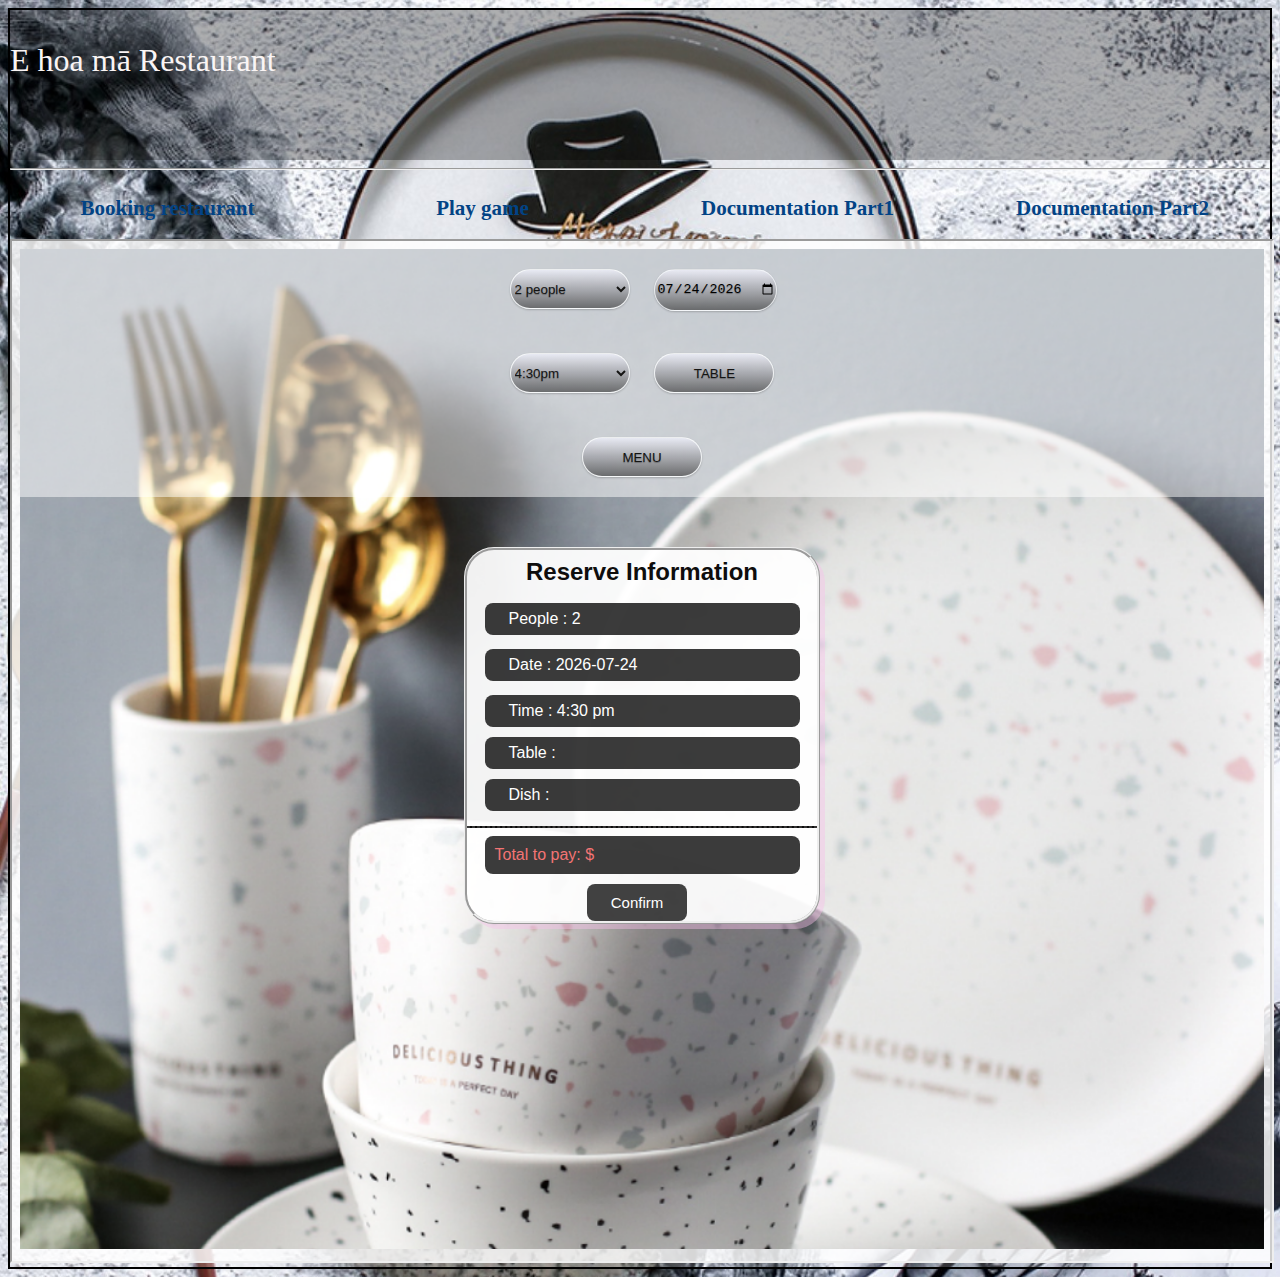
<file: Project2_Shuang_Xia_1513551_Alexandre_Angrignon_1502511 (1)/Project2_Shuang_Xia_1513551_Alexandre_Angrignon_1502511/index.html>
﻿<!DOCTYPE html>
<html>
<head>
    <meta charset="UTF-8">
    <meta name="viewport" content="width=device-width,initial-scale=1">
    <title>Project 1</title>
    <link rel="stylesheet" type="text/css" href="style1css.css">
    <script src="homepagejs.js"></script>
</head>
<body class="mybody">
	<header>
	<div id="glass">
		<!-- <a href="" target="_blank" ><img src="image/Project1_Part1_1.jpg" alt="Lake Waikaremoana Img 1" class="lakeImg1"></a> -->
		
		<p class="text-animation-1" id="restaurant-name">E hoa mā Restaurant</p>
	</div>
	<hr>
	</header>

    <div class="container">
        <div class="content">
            <br />
            <div id="MyNavigation">
                <a href="#" onclick="changePage('information')">Booking restaurant</a>
                <a href="#" onclick="changePage('project2AlexIWD')">Play game</a>
                <a href="#" onclick="changePage('documentation-part1')">Documentation Part1</a>
                <a href="#" onclick="changePage('documentation-part2')">Documentation Part2</a>
            </div>
            <br />


        </div>
        <div id="partial-render-view">
            <iframe src="information/index.html" class='iframe-content' style='width: 100%; overflow: hidden; background: rgba(255, 255, 255, 0.8);'></iframe>
        </div>


    </div>
		
	
</body>
</html>
</file>
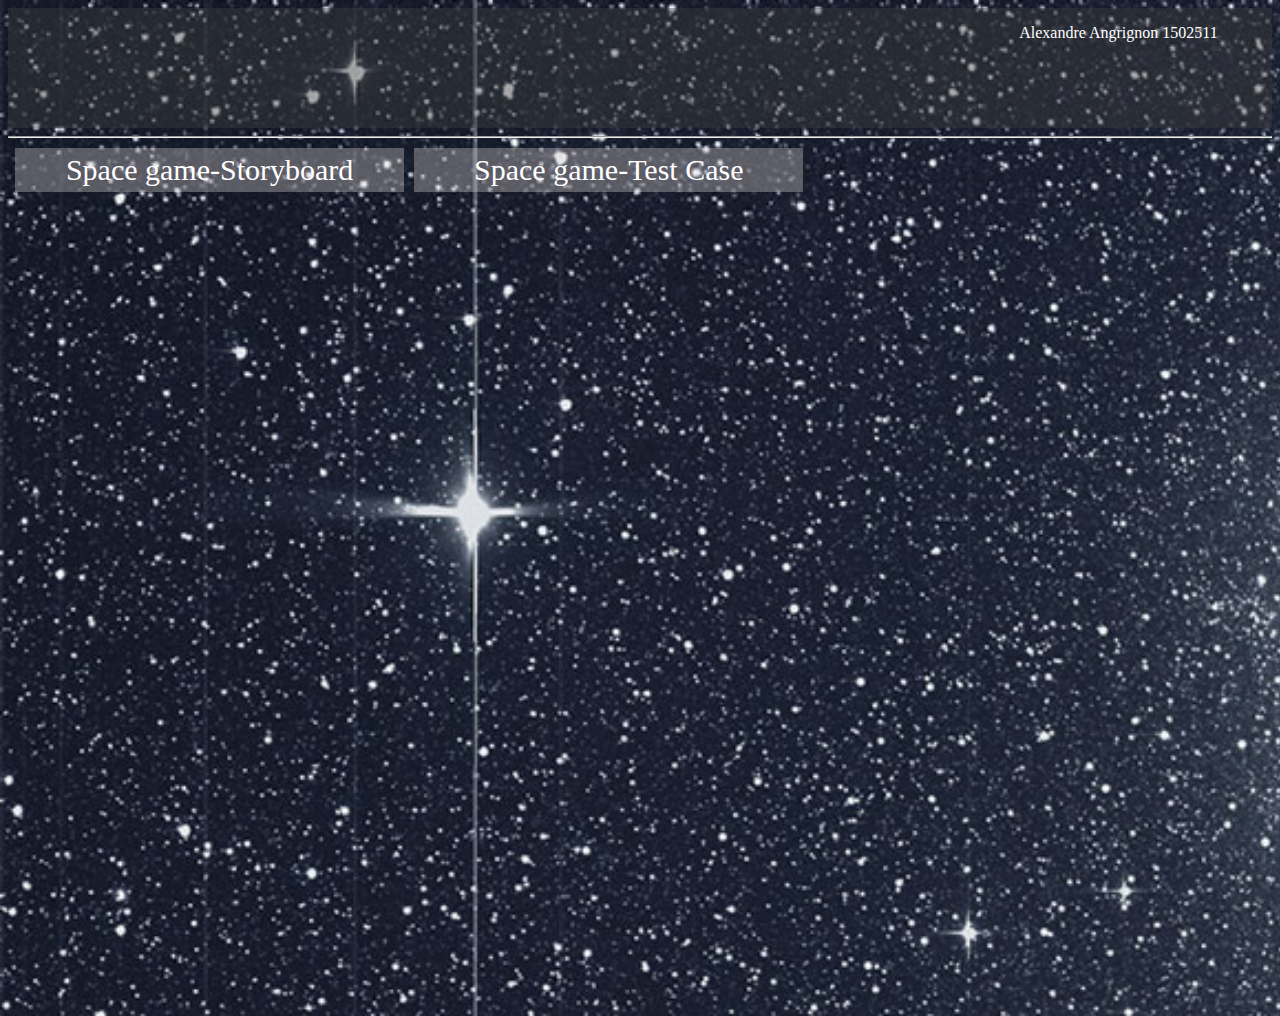
<file: Project2_Shuang_Xia_1513551_Alexandre_Angrignon_1502511 (1)/Project2_Shuang_Xia_1513551_Alexandre_Angrignon_1502511/documentation-part2/index.html>
<!DOCTYPE html>
<html>
<head>
	<meta charset="UTF-8">
	<title>Project2-documentation1</title>
	<link rel="stylesheet" type="text/css" href="documentstylecss.css">
	<script src=""></script>
</head>
<body class="mybody">
	<header>
	<div id="glass">
		<p class="text-animation-3">Alexandre Angrignon 1502511</p>
		
	</div>
	<hr>
	</header>

	<div class="container">
		<div class="left-content">
			<div id="MyNavigation">
				<a href="Storyboard_Part2.pdf" onclick="changePage('1')">Space game-Storyboard</a>
				<a href="Test Case_Part2.pdf" onclick="changePage('2')">Space game-Test Case</a>
				
			</div>
			<br/>
			<br/>
        <div id="partial-render-view">
			<!-- <img src="" alt="3" class="bear-cute" /> -->
		</div>
		</div>
       </div>
	</div>
		
	
</body>
</html>
</file>
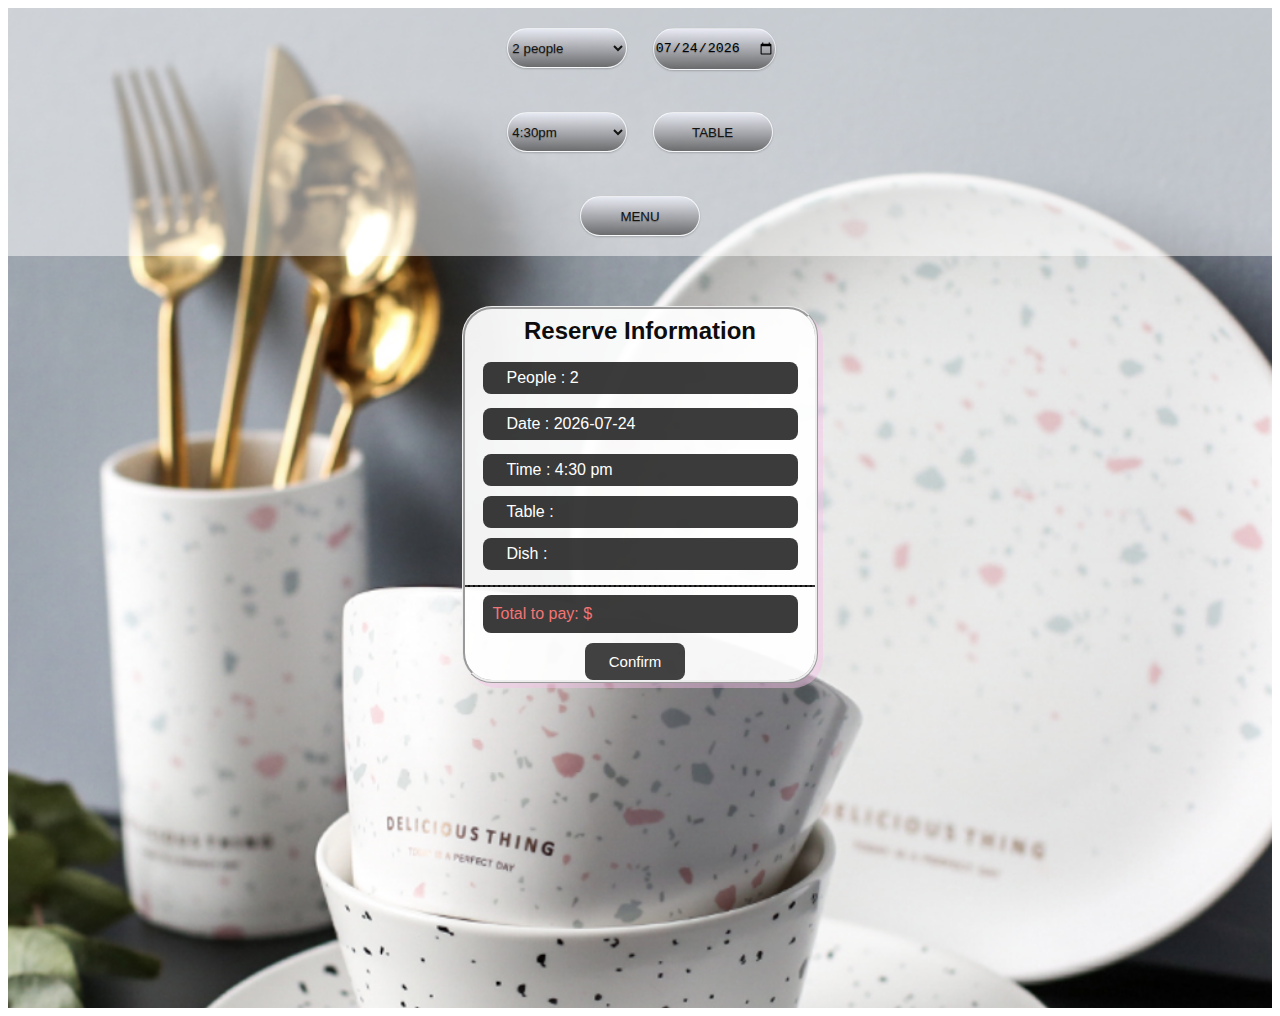
<file: Project2_Shuang_Xia_1513551_Alexandre_Angrignon_1502511 (1)/Project2_Shuang_Xia_1513551_Alexandre_Angrignon_1502511/information/index.html>
﻿<!doctype html>
<html>
<head>
    <meta charset="utf-8">
    <title>booking website!</title>
    <link href="stylenew.css" type="text/css" rel="stylesheet">

    <script src="https://code.jquery.com/jquery-3.4.1.min.js"></script>
    <script src="xmlHTTPWeatherjs.js"></script>
    <script src="xmlHttpRESTjs.js"></script>
    <script src="xmlHttpMenujs.js"></script>
    <script src="tableLayoutJs.js"></script>
    <script src="initJsNew.js"></script>
</head>

<body>

    <div class="container">
<!-- 
        <div class="header">
            <span class="website-title">Welcome restaurant</span>

        </div> -->

        <div class="top-menu">
            <div class="overlay-container"></div>
            <div class="content-row">
                <div class="first-column">
                    <select id="dobnumber" class="yongyin">
                        <option value="2"> 2 people</option>
                        <option value="3"> 3 people</option>
                        <option value="4"> 4 people</option>
                        <option value="5"> 5 people</option>
                        <option value="6"> 6 people</option>
                        <option value="7"> 7 people</option>
                        <option value="8"> 8 people</option>
                    </select>
                </div>
                <div class="second-column">
                    <input id="bday" class="yongyin2" type="date" name="bday" min="" max="" value="" required><br />

                    <script>
                        var bookingDate = document.getElementById("bday");
                        var today = new Date();
                        var month = today.getMonth() + 1;
                        var day = today.getDate();
                        var threeDaysLater = today.getDate() + 3;

                        var newmonth = false;

                        var getEndOfMonthDate = new Date(today.getFullYear(), month, 0);
                        if (getEndOfMonthDate.getDate() < threeDaysLater) {
                            threeDaysLater = threeDaysLater - getEndOfMonthDate.getDate();
                            month = today.getMonth() + 2;
                            newmonth = true;
                        }

                        if (month < 10) {
                            month = "0" + month;
                        }

                        if (today.getDate() < 10) {
                            day = "0" + day;
                        }

                        if (threeDaysLater < 10) {
                            threeDaysLater = "0" + threeDaysLater;
                        }

                        if (newmonth == false) {
                            bookingDate.value = today.getFullYear() + '-' + month + '-' + day;
                            bookingDate.min = today.getFullYear() + '-' + month + '-' + day;
                            bookingDate.max = today.getFullYear() + '-' + month + '-' + threeDaysLater;
                        } else {
                            bookingDate.value = today.getFullYear() + '-' + (today.getMonth() + 1) + '-' + day;
                            bookingDate.min = today.getFullYear() + '-' + (today.getMonth() + 1) + '-' + day;
                            bookingDate.max = today.getFullYear() + '-' + month + '-' + threeDaysLater;
                        }

                    </script>
                </div>
            </div>

            <div class="content-row">
                <div class="first-column">
                    <select id="dobtime" class="yongyin3">
                        <option value="4:30">4:30pm</option>
                        <option value="5:30">5:30pm</option>
                        <option value="6:30">6:30pm</option>
                        <option value="7:30">7:30pm</option>
                        <option value="8:30">8:30pm</option>
                    </select>
                </div>
                <div class="second-column">
                    <button type="button" class="yongyin4">TABLE</button>
                </div>
            </div>

            <div class="content-row">
                <div class="full-column">
                    <button type="button" class="yongyin5">MENU</button>
                </div>
            </div>

        </div>

        <div class="container2">
            <div class="content-right">
                <span><h2 style="color:rgb(14, 13, 13); text-align: center; font-family: Impact, Haettenschweiler, 'Arial Narrow Bold', sans-serif;">Reserve Information</h2></span><br/><br/>

                <button class="con-right-number";> People : <span id="showNumber"></span></button>
                <br /><br />
                <button class="con-right-date" ;> Date : <span id="showDate"></span></button>
                <br /><br />
                <button class="con-right-time" ;> Time : <span id="showTime"></span></button>
                <br /><br />
                <button class="con-right-table" ;> Table : <span id="showTable"></span></button>
                <br /><br />
                <button class="con-right-dishes" ;> Dish : <span id="showDishes"></span></button>

                <br />
                <hr style="border:1px dashed #353434" color="0c0c0c">
                <button class="con-right-pay"; style="color:rgb(243, 116, 116); font-family: Impact, Haettenschweiler, 'Arial Narrow Bold', sans-serif;padding: 10px; ">Total to pay: $<span id="showTotal"></span></button>
                <br/><br/>
                <button class="con-right-confirm" style="font-family: Impact, Haettenschweiler, 'Arial Narrow Bold', sans-serif;"> Confirm </button>
                
            </div>
        </div>
    </div>


    <!--Table Layout-->
    <div id="outer" hidden>
        <div class="overlay-table-layout"></div>
        <div class="canvas-content">
            <canvas id="testcanvas" height="885" width="1080" style="border:10px rgb(226, 175, 35) solid"></canvas>
            <div id="info-layout"></div>
        </div>
        <button id="finishBookingTableBtn">Finish Booking Table</button>
    </div>

    <!--Dish Layout-->
    <div id="outer-dish" hidden>
        <div class="overlay-dish-layout"></div>
        <div id="dishLayout">
            <h2>Menu</h2>
            <div class="dish-container"></div>
            <br />
        </div>
        <button id="finishBookingDishBtn">Finish Booking Dishes</button>
    </div>

</body>
</html>
</file>
<file: Project2_Shuang_Xia_1513551_Alexandre_Angrignon_1502511 (1)/Project2_Shuang_Xia_1513551_Alexandre_Angrignon_1502511/style1css.css>
.mybody{
	background-image: url('1009-33.png');
	border: 2px solid black;
	background-size: cover;
}
#glass{
	background-color: rgba(3, 3, 3, 0.315);
    width: 100%;
	height: 150px;
	position: relative;
	
}

.text-animation-1 {
	position: absolute;
	color: rgb(250, 245, 245);
	top: 0px;
	left: 0px;
	z-index: 1;
	font-size: 32px;
	text-align: center;
}

.text-animation-2 {
	position: absolute;
	color: rgb(20, 20, 20);
	top: 150px;
	left: 250px;
	transition: none;
	transition-delay: 20s;
	z-index: 1;
}




.advertisement-content{
	text-align: center;
}


#MyNavigation {
	position: relative;
	width: 100%;
	text-align: left;
	/*padding: 10px;*/
	text-decoration: none;
	display: flex;
}

#MyNavigation a {
	width: 50%;
	/*padding: 5px;
	margin-left: 25px;
	margin-right:20px;*/
	text-decoration: none;
	text-align: center;
	background-color:rgba(21, 22, 24, 0);
	font-size:21px;
	color: rgb(2, 67, 133);
	font-weight: bold;
}

.content {
	width: 100%;
	/*display: inline-block;
	position: relative;*/
}

.incontent a {
	 width: 500px;

}

.container {
	width: 100%;
	display: inline-block;
	position: relative;
}



#partial-render-view {
	width: 100%;
	height: 100%;
	background-color: rgba(253, 252, 250, 0.2);
	position: relative;
	display: inline-block;
	
}
</file>
<file: Project2_Shuang_Xia_1513551_Alexandre_Angrignon_1502511 (1)/Project2_Shuang_Xia_1513551_Alexandre_Angrignon_1502511/documentation-part2/documentstylecss.css>
body {
    height: 1000px;
}

#glass{
	background-color:rgba(65, 65, 63, 0.4);
    width: 100%;
	height: 120px;
	position: relative;
}
.mybody{
	background-image: url('space.jpg');
	background-size: cover;
	

}

.text-animation-3 {
	position: absolute;
	color: white;
	top: 0%;
	left: 80%;
	animation: textanimation3 10s forwards 5;
	transition: none;
	transition-delay: 20s;
	z-index: 1;
}


.advertisement-content{
	text-align: center;
}

@keyframes moveInFromLeftAndFade {
	80% {
		left: 0;
		opacity: 1;
	}

	100% {
		left: 0;
		opacity: 0;
	}
}

@keyframes moveInFromRightAndFade {
	80% {
		right: 0;
		opacity: 1;
	}

	100% {
		right: 50px;
		opacity: 0;
	}
}

@keyframes moveTopToBottom {
	100% {
		top: 0;
	}
}


@keyframes textanimation3 {
	25% {
		color: pink;
		left: 0%;
		top: 0%;
		font-size: 20px;
	}
	50% {
		color: rgb(237, 183, 241);
		left: 0%;
		top: 80%;
		font-size: 24px;
	}
	75% {
		color: rgb(165, 163, 253);
		left: 80%;
		top: 80%;
		font-size: 28px;
	}
	100% {
		color: rgb(147, 212, 231);
		left: 80%;
		top: 0%;
		font-size: 36px;
	}
}


#MyNavigation {
	font-size:30px;
	color: white;
	position: relative;
	width: 100%;
	text-align: left;
	padding: 2px;
	text-decoration: none;
	display: inline-flex;
}

#MyNavigation a{
	width: 30%;
	padding: 5px;
	margin-left: 5px;
	margin-right:5px;
	text-decoration: none;
	text-align: center;
	background-color:rgba(228, 218, 218, 0.342);
	color: white;
}

/* .incontent a {
	 width: 500px;

} */

/* .container {
	width: 1000px;
	height: 700px;
	display: inline-block;
	position: relative;
}

.left-content {
	width: 90%;
	display: inline-block;
	position: relative;
} */

#partial-render-view {
	width: 100%;
	height: 100%;
	text-align: center;
}
</file>
<file: Project2_Shuang_Xia_1513551_Alexandre_Angrignon_1502511 (1)/Project2_Shuang_Xia_1513551_Alexandre_Angrignon_1502511/information/stylenew.css>
/* CSS Document */
body { height: 100%; }
.container{width: 100%; height: 1000px; background-image: url('89877.png');; background-repeat: no-repeat; background-size: cover; margin-left: auto; margin-right: auto;}
.overlay-container {width: 100%; height: 100%; position: absolute; background-color: rgba(255, 255, 255, 0.5);}
.header{width: 1200px; height: 25px;background:rgba(20, 20, 20, 0.486); position: relative; text-align:left;}
.website-title { position: relative; color: rgb(250, 245, 245); font-size: 16px; font-family: Cambria, Cochin, Georgia, Times, 'Times New Roman', serif; }
.website-title {height: 100%; position: absolute; animation: moveToRight 10s infinite; }
/* .top-menu {width: 1060px; height: 70px; text-align:center;background:rgba(25, 26, 25, 0.603); position: relative;font-family: Georgia, 'Times New Roman', Times, serif;color:white; font-weight: bold; z-index:1;}
ul.top-menu { margin: 0px; }
.top-menu li { display: inline-block; padding-left: 30px; padding-right:30spx; padding-top: 20px; padding-bottom: 15px; position: relative;}
.top-menu li:hover ul {display: block;}

.top-menu li ul { display: none; position: absolute; z-index: 1; background-color: white; padding-left: 0; margin-top: 15px; width: 150px; border: 1px solid black;}
.top-menu li ul li a {text-decoration: none;} */

.top-menu {width: 100%; text-align:center; position: relative;font-family: Georgia, 'Times New Roman', Times, serif;color:white; font-weight: bold; z-index:1; display: block;}

.content-row {width: 100%; display: inline-block; position: relative;}

#outer {
    width: 100%;
    height: 100%;
    position: absolute;
    top: 0;
    z-index: 1;
}

#outer-dish {
    height: 100%;
    position: absolute;
    top: 0;
    z-index: 1;
}

.overlay-table-layout, .overlay-dish-layout {
    width: 100%;
    height: 100%;
    position: fixed;
    background: rgba(0, 0, 0, 0.5);
}

#finishBookingTableBtn, #finishBookingDishBtn {
    width: 200px;
    height: 40px;
    min-height: 40px;
    position: relative;
    display: block;
    margin-left: auto;
    margin-right: auto;
    margin-top: 20px;
    margin-bottom: 20px;
}

#testcanvas {
    margin-left: auto;
    margin-right: auto;
    display: block;
    position: relative;
    background-color: rgb(116, 110, 100);
    margin-top: 50px;
}


.first-column, .second-column {
	width: 49%;
	height: 40px;
	display: inline-block;
	padding-top: 20px;
	padding-bottom: 20px;
}

.first-column {
	float: left;
	text-align: right;
	padding-right: 10px;
}

.second-column {
	float: right;
	text-align: left;
	padding-left: 10px;
}

.full-column{
	width: 100%;
	display: inline-block;
	text-align: center;
	margin-right: auto;
	margin-left: auto;
	padding-top: 20px;
	padding-bottom: 20px;
}

.yongyin, .yongyin2, .yongyin3, .yongyin4, .yongyin5 {
    width: 120px;
    height: 40px;
    min-height: 40px;
}

.yongyin, #finishBookingTableBtn, #finishBookingDishBtn {
 
    font: 20px Arial,sans-serif bold;
    font-style: normal;
    text-decoration: none;

    font-size-adjust: none;
    font-stretch: normal;
    border-radius: 100px;
    box-shadow: 0px 1px 2px rgba(0,0,0,0.2);
    text-shadow: 0px 1px 1px rgba(0,0,0,0.3);
    color: #141413;
    border: 0.2px solid #f6f8faec;
    background-repeat: repeat;
    background-size: auto;
    background-origin: padding-box;
    background-clip: padding-box;
    background-color: #606366e7;
    background: linear-gradient(to bottom, #eeeff9d3 0%,#555657d0 100%);
}
.yongyin:hover {
   background: rgba(75, 77, 78, 0.829);
}
.yongyin2 {

	font:20px Arial,sans-serif bold;
	font-style:normal;
	text-decoration:none;

	outline:none;
	font-size-adjust:none;
	font-stretch:normal;
	border-radius:100px;
	box-shadow:0px 1px 2px rgba(0,0,0,0.2);
	text-shadow:0px 1px 1px rgba(0,0,0,0.3);
	color:#000000;
	border:0.2px solid #f6f8fad7;
	background-repeat:repeat;
	background-size:auto;
	background-origin:padding-box;
	background-clip:padding-box;
	background-color:#606366d8;
	background: linear-gradient(to bottom, #eeeff9d8 0%,#555657d2 100%);
}
.yongyin2:hover {
   background: rgba(75, 77, 78, 0.835);

   
}
.yongyin3 {

	font:20px Arial,sans-serif bold;
	font-style:normal;
	text-decoration:none;

	font-size-adjust:none;
	font-stretch:normal;
	border-radius:50px;
	box-shadow:0px 1px 2px rgba(0,0,0,0.2);
	text-shadow:0px 1px 1px rgba(0,0,0,0.3);
	color:#141413;
	border:0.2px solid #f6f8faec;
	background-repeat:repeat;
	background-size:auto;
	background-origin:padding-box;
	background-clip:padding-box;
	background-color:#606366e7;
	background: linear-gradient(to bottom, #eeeff9d3 0%,#555657d0 100%);
}
.yongyin3:hover {
   background: rgba(75, 77, 78, 0.829);
}
.yongyin4 {

	font:20px Arial,sans-serif bold;
	font-style:normal;
	text-decoration:none;

	font-size-adjust:none;
	font-stretch:normal;
	border-radius:100px;
	box-shadow:0px 1px 2px rgba(0,0,0,0.2);
	text-shadow:0px 1px 1px rgba(0,0,0,0.3);
	color:#141413;
	border:0.2px solid #f6f8faec;
	background-repeat:repeat;
	background-size:auto;
	background-origin:padding-box;
	background-clip:padding-box;
	background-color:#606366e7;
	background: linear-gradient(to bottom, #eeeff9d3 0%,#555657d0 100%);
}
.yongyin4:hover {
   background: rgba(75, 77, 78, 0.829);
}
.yongyin5 {

	font:20px Arial,sans-serif bold;
	font-style:normal;
	text-decoration:none;

	font-size-adjust:none;
	font-stretch:normal;
	border-radius:100px;
	box-shadow:0px 1px 2px rgba(0,0,0,0.2);
	text-shadow:0px 1px 1px rgba(0,0,0,0.3);
	color:#141413;
	border:0.2px solid #f6f8faec;
	background-repeat:repeat;
	background-size:auto;
	background-origin:padding-box;
	background-clip:padding-box;
	background-color:#606366e7;
	background: linear-gradient(to bottom, #eeeff9d3 0%,#555657d0 100%);
}
.yongyin5:hover {
   background: rgba(75, 77, 78, 0.829);
}

.content{width: 1060px; height: 800px;background: rgba(255, 255, 255, 0); padding-top: 20px; padding-bottom: 20px;}	


.blue-content { 
	background-color:#9BA6F6;
	width: 100%;
	min-height: 23%;
	border: 1px solid #0D0B8A;
	margin-top: 15px;
	color:#0544AF;
}
.blue-content2 { 
	background-color:#9BA6F6;
	width: 100%;
	min-height: 23%;
	border: 1px solid #0D0B8A;
	margin-top: 15px;
	color:#1651ED;
}
.container2{
	width: 100%;
    padding-top: 50px;
}

.content-right {
		width: 350px;
		background-color: rgba(255, 255, 255, 0.938);
		position: relative;
		border-radius: 30px;
		box-shadow: 5px 5px rgba(248, 193, 234, 0.431);
		border-style: ridge;
		line-height: 3px;
		margin-left: auto;
		margin-right: auto;
		/*top:50px;
		right:-350px;*/
	}



.con-right-number {
    background-color: #080808ca;
    color: white;
    font-family: Impact, Haettenschweiler, 'Arial Narrow Bold', sans-serif;
    padding: 7px 24px;
	text-align: left;
	text-decoration: none;
    border: none;
	display: block;
	font-size: 16px;
	margin: 4px 2px;
	cursor: pointer;
	width: 90%;
	border-radius: 8px;
	margin-left:auto;
	margin-right:auto;
}

.con-right-date {
    background-color: #080808ca;
    color: white;
    font-family: Impact, Haettenschweiler, 'Arial Narrow Bold', sans-serif;
    padding: 7px 24px;
	text-align: left;
	text-decoration: none;
    border: none;
	display: block;
	font-size: 16px;
	margin: 4px 2px;
	cursor: pointer;
	width: 90%;
	border-radius: 8px;
	margin-left:auto;
	margin-right:auto;
}

.con-right-time {
    background-color: #080808ca;
    color: white;
    font-family: Impact, Haettenschweiler, 'Arial Narrow Bold', sans-serif;
    padding: 7px 24px;
	text-align: left;
	text-decoration: none;
    border: none;
	display: block;
	font-size: 16px;
	margin: 4px 2px;
	cursor: pointer;
	width: 90%;
	border-radius: 8px;
	margin-left:auto;
	margin-right:auto;
}

.con-right-dishes {
    background-color: #080808ca;
    color: white;
    font-family: Impact, Haettenschweiler, 'Arial Narrow Bold', sans-serif;
    padding: 7px 24px;
	text-align: left;
	text-decoration: none;
    border: none;
	display: block;
	font-size: 16px;
	margin: 4px 2px;
	cursor: pointer;
	width: 90%;
	border-radius: 8px;
	border: none;
	margin-left:auto;
	margin-right:auto;
}

.con-right-table {
    background-color: #080808ca;
    color: white;
    font-family: Impact, Haettenschweiler, 'Arial Narrow Bold', sans-serif;
    padding: 7px 24px;
	text-align: left;
	text-decoration: none;
    border: none;
	display: block;
	font-size: 16px;
	cursor: pointer;
	width: 90%;
	border-radius: 8px;
	margin-left:auto;
	margin-right:auto;
}
.con-right-pay{
	background-color: #080808ca;
    color: white;
    font-family: Impact, Haettenschweiler, 'Arial Narrow Bold', sans-serif;
    padding: 7px 24px;
	text-align: left;
	text-decoration: none;
	border:none;
	display: inline-block;
	font-size: 16px;
	margin: 4px 2px;
	cursor: pointer;
	width: 90%;
	border-radius: 8px;
	margin-left:auto;
	margin-right:auto;
	display: block;
}
.con-right-confirm{   
	position: relative;
    background-color: rgba(15, 15, 15, 0.788);
    border: none;
    font-size: 15px;
    color: #FFFFFF;
    padding: 10px;
	width: 100px;
    text-align: center;
    -webkit-transition-duration: 0.4s; 
    transition-duration: 0.4s;
    text-decoration: none;
    overflow: hidden;
	cursor: pointer;
	border-radius: 8px;
	margin-left: 120px;

}
	
	.con-right-confirm:after {
		content: "";
		background: rgb(170, 173, 170);
		display: block;
		position: absolute;
		padding-top: 300%;
		padding-left: 350%;
		margin-left: -20px;
		margin-top: -120%;
		opacity: 0;
		transition: all 0.8s
	}
	.con-right-confirm:active:after {
		padding: 0;
		margin: 0;
		opacity: 1;
		transition: 0s
	}



#dishLayout {
    width: 100%;
}

#dishLayout h2 {
    position: relative;
    text-align: center;
    background: rgba(255, 255, 255, 0.8);
    line-height: 3;
}

.dish-container {
    width: 100%;
    display: block;
    text-align: center;
}

.dish-content {
    width: 30%;
    padding: 10px;
    display: inline-grid;
    background: white;
    height: 650px;
    position: relative;
    border: 1px solid #cccccc;
}

.dish-input-container {
    width: 100%;
    display: inline-block;
}

.canvas-content {
    width: 1080px;
    height: 885px;
    margin-left: auto;
    margin-right: auto;
    position: relative;
}

.info-popup-content {
    width: auto;
    height: auto;
    position: absolute;
    background: rgba(204, 204, 204, 0.8);
    padding: 10px;
    border: 1px solid black;
}


@keyframes moveToRight {
	from {
		left: 0px;
	}
	to {
		left: 950px;
	
	}
}

@keyframes moveDown{
	from{
		top: 0px;
	}
	to {
		top: 720px;
	}
}
</file>
